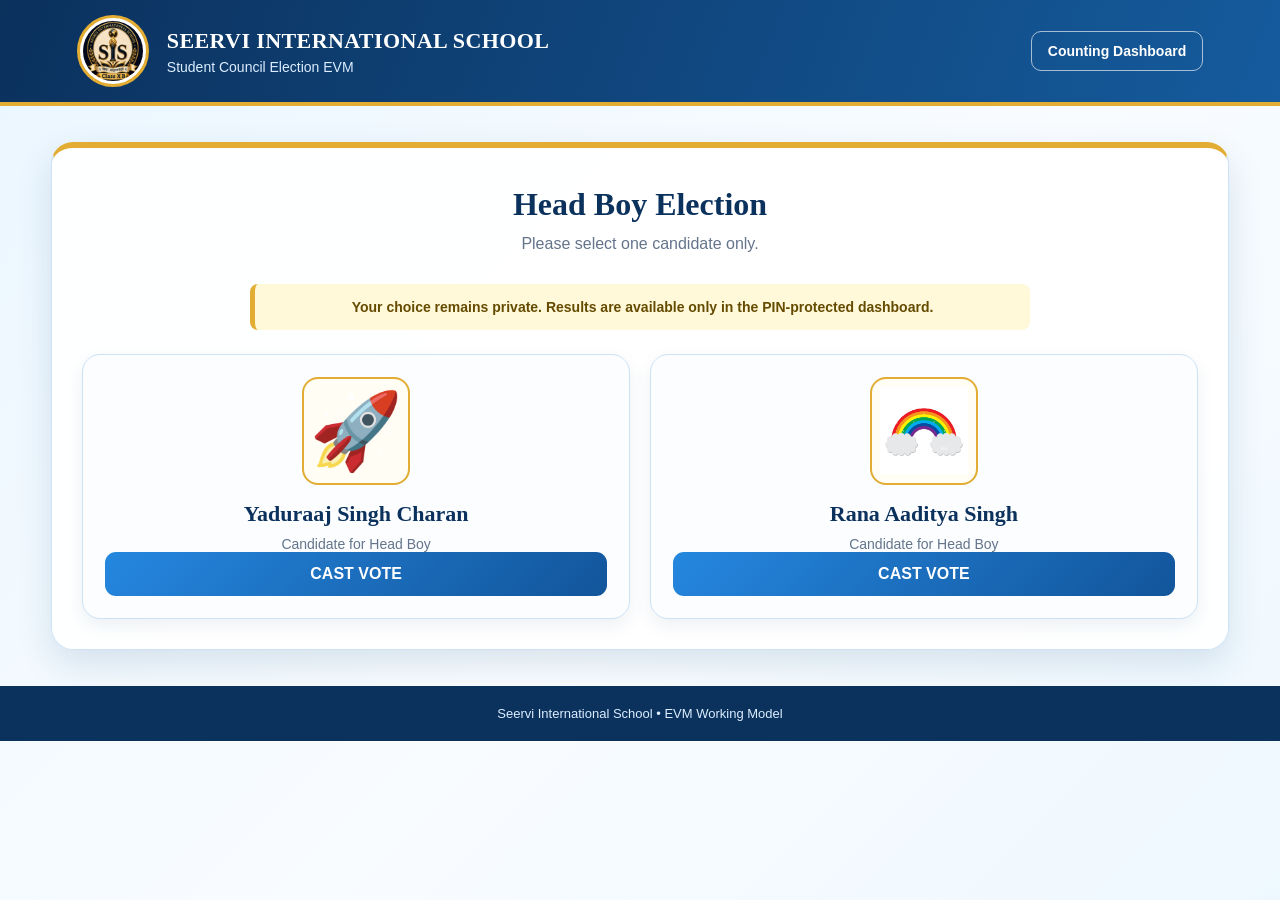
<file: index.html>
<!DOCTYPE html>
<html lang="en">
<head>
  <meta charset="UTF-8">
  <meta name="viewport" content="width=device-width, initial-scale=1.0">
  <title>Head Boy Election | Seervi International School</title>
  <link rel="stylesheet" href="style.css">
</head>

<body>

  <header class="header">
    <div class="header-brand">
      <img src="school-logo.png" alt="School Logo" class="school-logo">
      <div>
        <h1>SEERVI INTERNATIONAL SCHOOL</h1>
        <p>Student Council Election EVM</p>
      </div>
    </div>

    <a class="dashlink" href="dashboard.html">Counting Dashboard</a>
  </header>

  <main class="wrap">
    <section class="box">
      <div class="title">
        <h2>Head Boy Election</h2>
        <p>Please select one candidate only.</p>
      </div>

      <div class="note">
        Your choice remains private. Results are available only in the PIN-protected dashboard.
      </div>

      <div class="grid">
        <div class="candidate">
          <div class="symbol">
            <img src="boy1.png" alt="Yaduraaj Singh Charan Symbol">
          </div>
          <h3>Yaduraaj Singh Charan</h3>
          <p>Candidate for Head Boy</p>
          <button class="vote" onclick="castVote(0)">CAST VOTE</button>
        </div>

        <div class="candidate">
          <div class="symbol">
            <img src="boy2.png" alt="Rana Aaditya Singh Symbol">
          </div>
          <h3>Rana Aaditya Singh</h3>
          <p>Candidate for Head Boy</p>
          <button class="vote" onclick="castVote(1)">CAST VOTE</button>
        </div>
      </div>
    </section>
  </main>

  <div class="overlay" id="successPopup">
    <div class="modal">
      <div class="shield">✓</div>
      <h2>Vote Cast Successfully</h2>
      <p>Your Head Boy vote has been recorded privately.</p>
      <p>Redirecting to Head Girl Election...</p>
    </div>
  </div>

  <footer>Seervi International School • EVM Working Model</footer>

  <script>
    const HEAD_BOY_STORAGE_KEY = "seervi_headboy_votes";
    const HEAD_BOY_SESSION_KEY = "seervi_headboy_voted";

    if (sessionStorage.getItem(HEAD_BOY_SESSION_KEY) === "yes") {
      document.querySelectorAll(".vote").forEach(button => {
        button.disabled = true;
        button.textContent = "VOTE ALREADY CAST";
      });
    }

    function castVote(candidateIndex) {
      if (sessionStorage.getItem(HEAD_BOY_SESSION_KEY) === "yes") return;

      let votes = JSON.parse(localStorage.getItem(HEAD_BOY_STORAGE_KEY)) || [0, 0];
      votes[candidateIndex]++;
      localStorage.setItem(HEAD_BOY_STORAGE_KEY, JSON.stringify(votes));
      sessionStorage.setItem(HEAD_BOY_SESSION_KEY, "yes");

      document.querySelectorAll(".vote").forEach(button => {
        button.disabled = true;
        button.textContent = "VOTE CAST";
      });

      document.getElementById("successPopup").classList.add("show");

      setTimeout(() => {
        window.location.href = "headgirl.html";
      }, 1500);
    }
  </script>

</body>
</html>
</file>
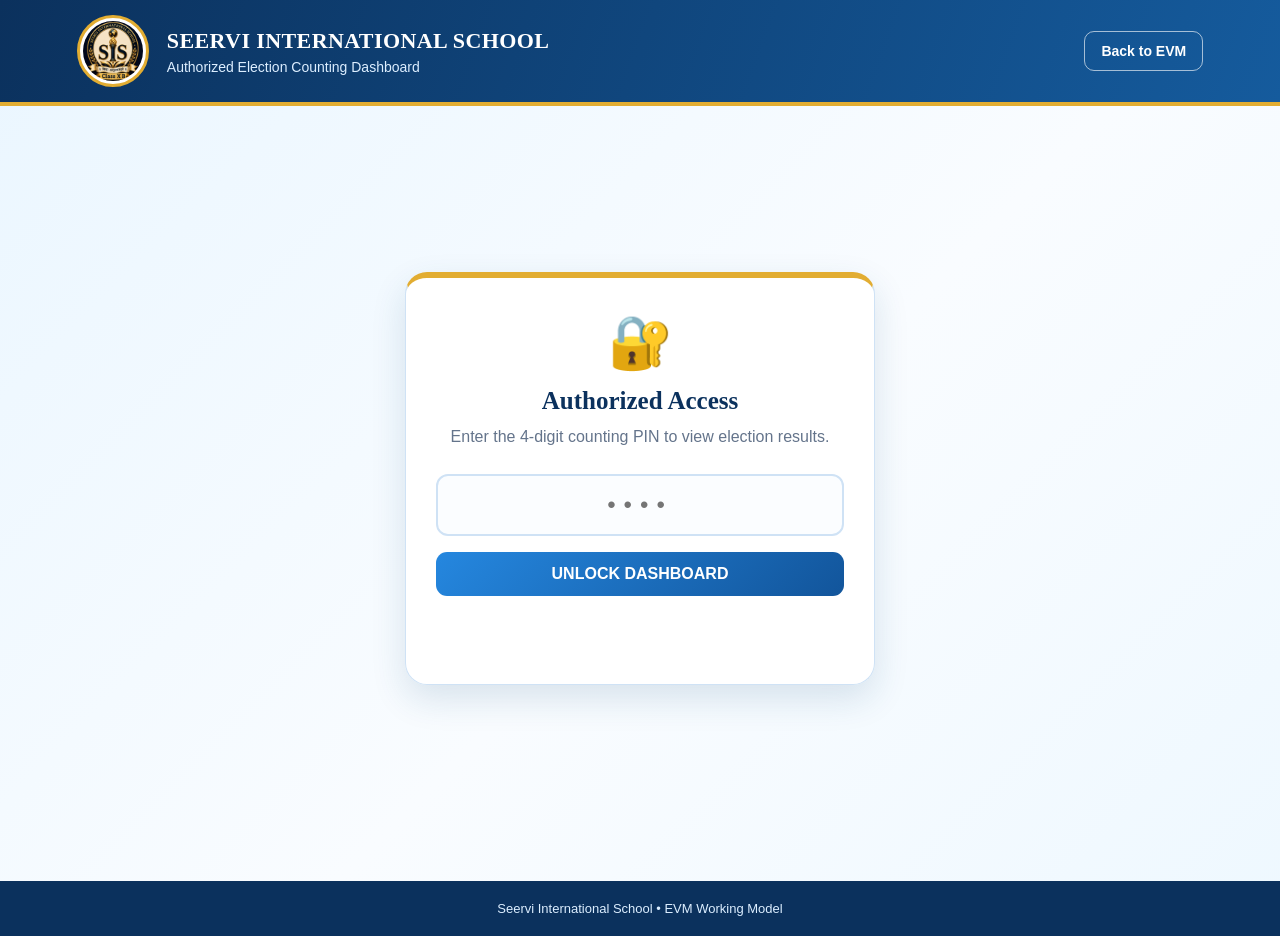
<file: dashboard.html>
<!DOCTYPE html>
<html lang="en">
<head>
  <meta charset="UTF-8">
  <meta name="viewport" content="width=device-width, initial-scale=1.0">
  <title>Counting Dashboard | Seervi International School</title>
  <link rel="stylesheet" href="style.css">
</head>

<body>

  <header class="header">
    <div class="header-brand">
      <img src="school-logo.png" alt="Seervi International School Logo" class="school-logo">

      <div>
        <h1>SEERVI INTERNATIONAL SCHOOL</h1>
        <p>Authorized Election Counting Dashboard</p>
      </div>
    </div>

    <a class="dashlink" href="index.html">Back to EVM</a>
  </header>

  <!-- PIN ACCESS SCREEN -->
  <section class="pin-screen" id="pinScreen">
    <div class="pin-card">
      <div class="shield">🔐</div>

      <h2>Authorized Access</h2>
      <p>Enter the 4-digit counting PIN to view election results.</p>

      <input
        id="p"
        type="password"
        maxlength="4"
        inputmode="numeric"
        placeholder="••••"
        autocomplete="off"
      >

      <button class="unlock" id="unlockButton" onclick="go()">
        UNLOCK DASHBOARD
      </button>

      <p class="msg" id="m"></p>
    </div>
  </section>

  <!-- RESULTS DASHBOARD -->
  <main class="wrap dashboard" id="dash">
    <section class="box">

      <div class="title">
        <h2>Election Results Dashboard</h2>
        <p>Authorized live counting view</p>
      </div>

      <div class="dashgrid">

        <section class="panel">
          <h2>Head Boy Results</h2>
          <div id="boys"></div>
        </section>

        <section class="panel">
          <h2>Head Girl Results</h2>
          <div id="girls"></div>
        </section>

      </div>

      <div class="summary">
        Total Completed Voters
        <b id="total">0</b>
        <p>One completed voter = one Head Boy vote + one Head Girl vote</p>
      </div>

      <button class="reset" onclick="resetElection()">
        RESET ELECTION DATA
      </button>

    </section>
  </main>

  <footer>
    Seervi International School • EVM Working Model
  </footer>

  <script>
    const CORRECT_PIN = "2026";
    const MAX_ATTEMPTS = 5;
    const LOCK_TIME = 5 * 60 * 1000;

    const DASHBOARD_LOCK_KEY = "seervi_dashboard_locked_until";
    const HEAD_BOY_STORAGE_KEY = "seervi_headboy_votes";
    const HEAD_GIRL_STORAGE_KEY = "seervi_headgirl_votes";

    const headBoyNames = [
      "Yaduraaj Singh Charan",
      "Rana Aaditya Singh"
    ];

    const headGirlNames = [
      "Khushi",
      "Disha",
      "Meherdeep Kaur",
      "Paridhi"
    ];

    let wrongAttempts = 0;
    let dashboardLockTimer = null;

    const pinInput = document.getElementById("p");
    const message = document.getElementById("m");
    const unlockButton = document.getElementById("unlockButton");

    function showMessage(type, text) {
      message.className = "msg " + type;
      message.textContent = text;
    }

    function clearMessage() {
      message.className = "msg";
      message.textContent = "";
    }

    function getLockEndTime() {
      return Number(localStorage.getItem(DASHBOARD_LOCK_KEY) || 0);
    }

    function formatTime(seconds) {
      const mins = Math.floor(seconds / 60);
      const secs = seconds % 60;
      return mins + ":" + String(secs).padStart(2, "0");
    }

    function startLockCountdown() {
      clearInterval(dashboardLockTimer);

      pinInput.disabled = true;
      unlockButton.disabled = true;

      function updateLockMessage() {
        const lockEnd = getLockEndTime();
        const secondsLeft = Math.max(0, Math.ceil((lockEnd - Date.now()) / 1000));

        if (secondsLeft <= 0) {
          clearInterval(dashboardLockTimer);
          localStorage.removeItem(DASHBOARD_LOCK_KEY);

          pinInput.disabled = false;
          unlockButton.disabled = false;
          pinInput.value = "";
          wrongAttempts = 0;

          showMessage("granted", "Security lock removed. You may enter the PIN now.");
          return;
        }

        showMessage(
          "locked",
          "🔒 Security Lock Active — Try again after " + formatTime(secondsLeft)
        );
      }

      updateLockMessage();
      dashboardLockTimer = setInterval(updateLockMessage, 1000);
    }

    function isDashboardLocked() {
      const lockEnd = getLockEndTime();

      if (lockEnd > Date.now()) {
        startLockCountdown();
        return true;
      }

      return false;
    }

    function go() {
      if (isDashboardLocked()) return;

      const enteredPin = pinInput.value.trim();

      if (enteredPin === CORRECT_PIN) {
        clearInterval(dashboardLockTimer);
        wrongAttempts = 0;
        pinInput.value = "";

        showMessage("granted", "✓ Access Granted");

        setTimeout(() => {
          document.getElementById("pinScreen").style.display = "none";
          document.getElementById("dash").style.display = "block";
          renderResults();
        }, 750);

        return;
      }

      wrongAttempts++;
      pinInput.value = "";

      if (wrongAttempts >= MAX_ATTEMPTS) {
        const lockEnd = Date.now() + LOCK_TIME;
        localStorage.setItem(DASHBOARD_LOCK_KEY, lockEnd);

        showMessage(
          "locked",
          "🔒 Security Lock Activated! Dashboard blocked for 5 minutes."
        );

        startLockCountdown();
        return;
      }

      showMessage(
        "denied",
        "✕ Access Denied — Wrong PIN. Attempt " +
        wrongAttempts + " of " + MAX_ATTEMPTS
      );
    }

    pinInput.addEventListener("keydown", function(event) {
      if (event.key === "Enter") go();
    });

    if (isDashboardLocked()) {
      /* lock message automatically shown */
    }

    function getVotes(storageKey, candidateCount) {
      const savedVotes = JSON.parse(localStorage.getItem(storageKey));

      if (!Array.isArray(savedVotes)) {
        return Array(candidateCount).fill(0);
      }

      const finalVotes = Array(candidateCount).fill(0);

      for (let i = 0; i < candidateCount; i++) {
        finalVotes[i] = Number(savedVotes[i] || 0);
      }

      return finalVotes;
    }

    function getTotalVotes(votes) {
      return votes.reduce((total, current) => total + current, 0);
    }

    function getWinnerText(names, votes) {
      const total = getTotalVotes(votes);

      if (total === 0) return "No votes cast yet.";

      const highestVote = Math.max(...votes);
      const winnerIndexes = [];

      votes.forEach((vote, index) => {
        if (vote === highestVote) winnerIndexes.push(index);
      });

      if (winnerIndexes.length > 1) {
        return "Current status: Tie between " +
          winnerIndexes.map(index => names[index]).join(" and ");
      }

      return "Current leader: " + names[winnerIndexes[0]];
    }

    function createResultRows(names, votes) {
      const total = getTotalVotes(votes);
      let html = "";

      names.forEach((name, index) => {
        const voteCount = votes[index];
        const percent = total === 0 ? 0 : Math.round((voteCount / total) * 100);

        html += `
          <div class="row">
            <div class="top">
              <span>${name}</span>
              <span>${voteCount} vote${voteCount === 1 ? "" : "s"}</span>
            </div>

            <div class="barbg">
              <div class="bar" style="width: ${percent}%"></div>
            </div>
          </div>
        `;
      });

      html += `<div class="winner">${getWinnerText(names, votes)}</div>`;
      return html;
    }

    function renderResults() {
      const headBoyVotes = getVotes(HEAD_BOY_STORAGE_KEY, headBoyNames.length);
      const headGirlVotes = getVotes(HEAD_GIRL_STORAGE_KEY, headGirlNames.length);

      document.getElementById("boys").innerHTML =
        createResultRows(headBoyNames, headBoyVotes);

      document.getElementById("girls").innerHTML =
        createResultRows(headGirlNames, headGirlVotes);

      document.getElementById("total").textContent = Math.min(
        getTotalVotes(headBoyVotes),
        getTotalVotes(headGirlVotes)
      );
    }

    function resetElection() {
      const confirmation = confirm(
        "Are you sure you want to reset ALL election data? This cannot be undone."
      );

      if (!confirmation) return;

      localStorage.removeItem(HEAD_BOY_STORAGE_KEY);
      localStorage.removeItem(HEAD_GIRL_STORAGE_KEY);
      localStorage.removeItem("seervi_evmlock_until");

      sessionStorage.removeItem("seervi_headboy_voted");
      sessionStorage.removeItem("seervi_headgirl_voted");

      renderResults();
      alert("Election data has been reset successfully.");
    }
  </script>

</body>
    </html>
</file>
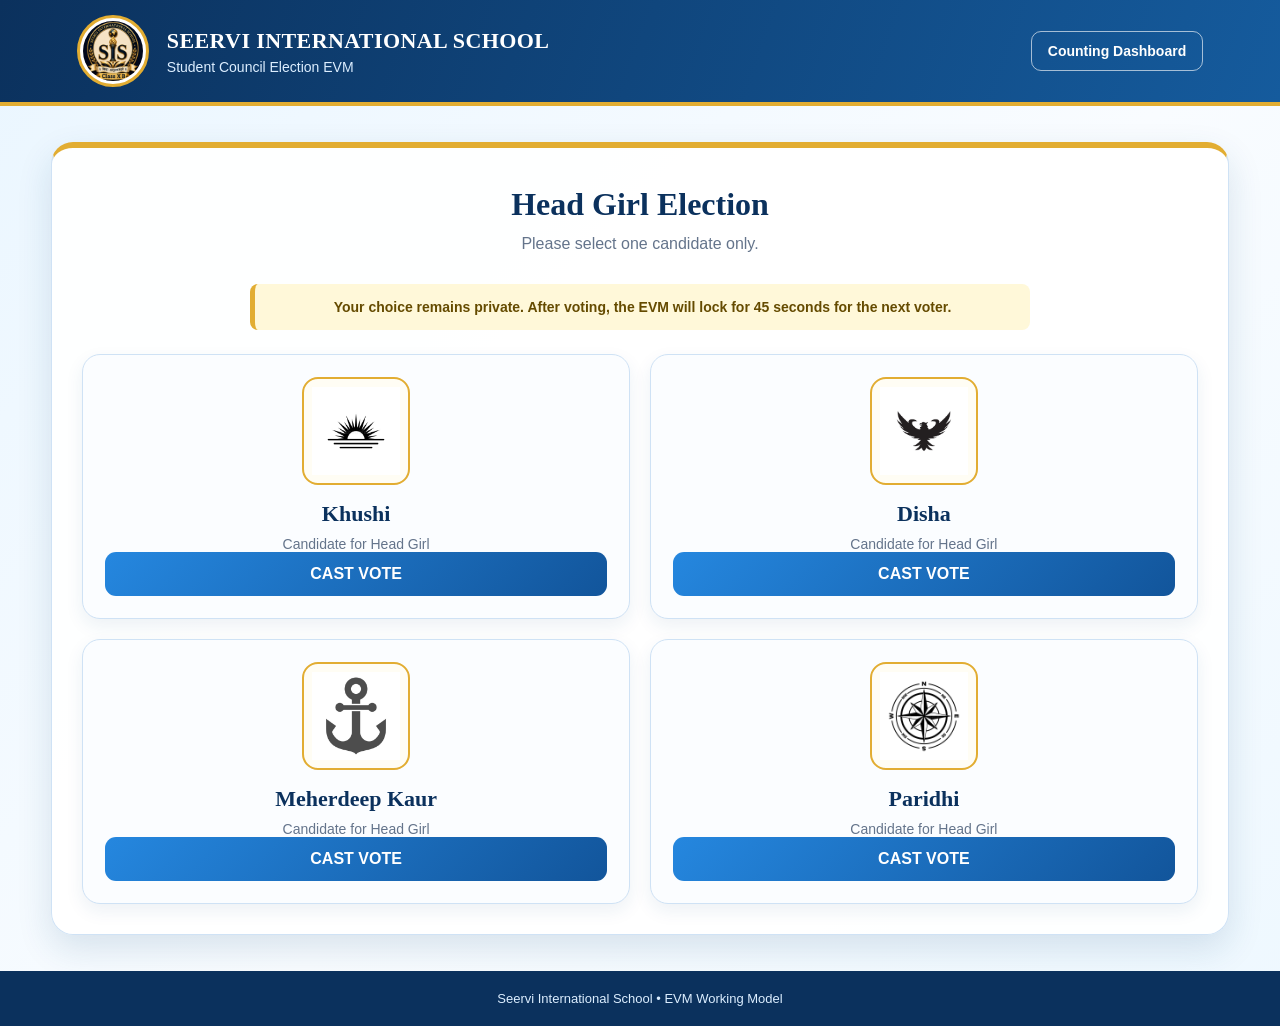
<file: headgirl.html>
<!DOCTYPE html>
<html lang="en">
<head>
  <meta charset="UTF-8">
  <meta name="viewport" content="width=device-width, initial-scale=1.0">
  <title>Head Girl Election | Seervi International School</title>
  <link rel="stylesheet" href="style.css">
</head>

<body>

  <header class="header">
    <div class="header-brand">
      <img src="school-logo.png" alt="School Logo" class="school-logo">
      <div>
        <h1>SEERVI INTERNATIONAL SCHOOL</h1>
        <p>Student Council Election EVM</p>
      </div>
    </div>

    <a class="dashlink" href="dashboard.html">Counting Dashboard</a>
  </header>

  <main class="wrap">
    <section class="box">
      <div class="title">
        <h2>Head Girl Election</h2>
        <p>Please select one candidate only.</p>
      </div>

      <div class="note">
        Your choice remains private. After voting, the EVM will lock for 45 seconds for the next voter.
      </div>

      <div class="grid">
        <div class="candidate"><div class="symbol"><img src="girl1.png"></div><h3>Khushi</h3><p>Candidate for Head Girl</p><button class="vote" onclick="castVote(0)">CAST VOTE</button></div>
        <div class="candidate"><div class="symbol"><img src="girl2.png"></div><h3>Disha</h3><p>Candidate for Head Girl</p><button class="vote" onclick="castVote(1)">CAST VOTE</button></div>
        <div class="candidate"><div class="symbol"><img src="girl3.png"></div><h3>Meherdeep Kaur</h3><p>Candidate for Head Girl</p><button class="vote" onclick="castVote(2)">CAST VOTE</button></div>
        <div class="candidate"><div class="symbol"><img src="girl4.png"></div><h3>Paridhi</h3><p>Candidate for Head Girl</p><button class="vote" onclick="castVote(3)">CAST VOTE</button></div>
      </div>
    </section>
  </main>

  <div class="overlay" id="successPopup"><div class="modal"><div class="shield">✓</div><h2>Vote Cast Successfully</h2><p>Your Head Girl vote has been recorded privately.</p></div></div>
  <div class="overlay" id="lockPopup"><div class="modal"><div class="shield">⌛</div><h2>Voting Locked</h2><p>Next voter may vote after:</p><div class="timer"><span id="lockTimer">45</span> sec</div></div></div>

  <footer>Seervi International School • EVM Working Model</footer>

  <script>
    const HEAD_GIRL_STORAGE_KEY = "seervi_headgirl_votes";
    const HEAD_GIRL_SESSION_KEY = "seervi_headgirl_voted";
    const LOCK_DURATION = 45;
    let lockInterval;

    function setVoteButtonsDisabled(disabled, text) {
      document.querySelectorAll(".vote").forEach(button => {
        button.disabled = disabled;
        if (text) button.textContent = text;
      });
    }

    function isCurrentlyLocked() {
      return Number(localStorage.getItem("seervi_evmlock_until") || 0) > Date.now();
    }

    function showLockCountdown() {
      const lockEnd = Number(localStorage.getItem("seervi_evmlock_until") || 0);
      document.getElementById("lockPopup").classList.add("show");
      setVoteButtonsDisabled(true, "VOTING LOCKED");

      clearInterval(lockInterval);
      lockInterval = setInterval(() => {
        const secondsLeft = Math.max(0, Math.ceil((lockEnd - Date.now()) / 1000));
        document.getElementById("lockTimer").textContent = secondsLeft;

        if (secondsLeft <= 0) {
          clearInterval(lockInterval);
          localStorage.removeItem("seervi_evmlock_until");
          sessionStorage.removeItem("seervi_headboy_voted");
          sessionStorage.removeItem("seervi_headgirl_voted");
          window.location.href = "index.html";
        }
      }, 1000);
    }

    if (isCurrentlyLocked()) showLockCountdown();

    function castVote(index) {
      if (isCurrentlyLocked() || sessionStorage.getItem(HEAD_GIRL_SESSION_KEY) === "yes") return;

      let votes = JSON.parse(localStorage.getItem(HEAD_GIRL_STORAGE_KEY)) || [0, 0, 0, 0];
      votes[index]++;
      localStorage.setItem(HEAD_GIRL_STORAGE_KEY, JSON.stringify(votes));
      sessionStorage.setItem(HEAD_GIRL_SESSION_KEY, "yes");

      setVoteButtonsDisabled(true, "VOTE CAST");
      document.getElementById("successPopup").classList.add("show");

      setTimeout(() => {
        localStorage.setItem("seervi_evmlock_until", Date.now() + LOCK_DURATION * 1000);
        showLockCountdown();
      }, 1300);
    }
  </script>

</body>
</html>
</file>
<file: style.css>
/* =========================================================
   SEERVI INTERNATIONAL SCHOOL — EVM WORKING MODEL
========================================================= */

* {
  box-sizing: border-box;
  margin: 0;
  padding: 0;
}

:root {
  --navy: #0b315d;
  --navy-2: #155b9d;
  --blue: #2587df;
  --blue-dark: #12559b;
  --light-blue: #eaf6ff;
  --sky: #f7fbff;
  --gold: #e2ad32;
  --gold-light: #f7d96e;
  --white: #ffffff;
  --text: #16324f;
  --muted: #64748b;
  --border: #cfe2f5;
  --green: #16834b;
  --green-light: #e9f9ef;
  --red: #bf2b2b;
  --red-light: #fff0f0;
  --shadow: 0 14px 35px rgba(23, 75, 122, 0.14);
}

body {
  min-height: 100vh;
  background: linear-gradient(135deg, #eaf6ff 0%, #f9fcff 55%, #eef8ff 100%);
  color: var(--text);
  font-family: Arial, Helvetica, sans-serif;
}

button,
input,
a {
  font-family: inherit;
}

button {
  -webkit-tap-highlight-color: transparent;
}

.hidden {
  display: none !important;
}

/* ================= HEADER + FOOTER ================= */

.header {
  min-height: 94px;
  padding: 15px 6%;
  display: flex;
  align-items: center;
  justify-content: space-between;
  gap: 18px;
  background: linear-gradient(110deg, var(--navy), var(--navy-2));
  border-bottom: 4px solid var(--gold);
  color: var(--white);
}

.header-brand {
  display: flex;
  align-items: center;
  gap: 18px;
}

.school-logo {
  width: 72px;
  height: 72px;
  flex-shrink: 0;
  object-fit: cover;
  border: 3px solid var(--gold);
  border-radius: 50%;
  background: var(--white);
  padding: 3px;
}

.header h1 {
  color: var(--white);
  font-family: Georgia, serif;
  font-size: 22px;
  letter-spacing: 0.4px;
}

.header p {
  margin-top: 5px;
  color: #dceeff;
  font-size: 14px;
}

.dashlink {
  display: inline-block;
  padding: 11px 16px;
  border: 1px solid rgba(255, 255, 255, 0.62);
  border-radius: 10px;
  color: var(--white);
  text-decoration: none;
  font-size: 14px;
  font-weight: 800;
  transition: 0.2s ease;
}

.dashlink:hover {
  background: var(--white);
  color: var(--navy);
}

footer {
  margin-top: 30px;
  padding: 20px;
  background: var(--navy);
  color: #dceeff;
  text-align: center;
  font-size: 13px;
}

/* ================= MAIN VOTING PAGE ================= */

.wrap {
  width: min(1180px, 92%);
  margin: 36px auto;
}

.box {
  padding: 30px;
  border: 1px solid var(--border);
  border-top: 6px solid var(--gold);
  border-radius: 22px;
  background: rgba(255, 255, 255, 0.96);
  box-shadow: var(--shadow);
}

.title {
  margin-bottom: 28px;
  text-align: center;
}

.title h2 {
  margin-top: 8px;
  color: var(--navy);
  font-family: Georgia, serif;
  font-size: 32px;
}

.title p {
  margin-top: 9px;
  color: var(--muted);
  line-height: 1.5;
}

.note {
  max-width: 780px;
  margin: 0 auto 24px;
  padding: 13px 15px;
  border-left: 5px solid var(--gold);
  border-radius: 8px;
  background: #fff8d9;
  color: #654b00;
  font-size: 14px;
  font-weight: 800;
  line-height: 1.45;
  text-align: center;
}

.grid {
  display: grid;
  grid-template-columns: repeat(2, minmax(0, 1fr));
  gap: 20px;
}

.candidate {
  min-height: 265px;
  padding: 22px;
  display: flex;
  flex-direction: column;
  align-items: center;
  border: 1px solid var(--border);
  border-radius: 18px;
  background: #fbfdff;
  box-shadow: 0 7px 18px rgba(23, 75, 122, 0.08);
  text-align: center;
  transition: transform 0.2s ease, box-shadow 0.2s ease;
}

.candidate:hover {
  transform: translateY(-4px);
  box-shadow: 0 13px 26px rgba(23, 75, 122, 0.16);
}

.candidate h3 {
  margin-top: 15px;
  color: var(--navy);
  font-family: Georgia, serif;
  font-size: 22px;
  line-height: 1.3;
}

.candidate p {
  margin-top: 7px;
  color: var(--muted);
  font-size: 14px;
}

.symbol {
  width: 108px;
  height: 108px;
  display: flex;
  align-items: center;
  justify-content: center;
  overflow: hidden;
  border: 2px solid var(--gold);
  border-radius: 16px;
  background: #fffdf4;
  color: var(--blue-dark);
  font-size: 13px;
  font-weight: 900;
}

.symbol img {
  width: 100%;
  height: 100%;
  object-fit: contain;
  padding: 8px;
}

.vote,
.unlock {
  width: 100%;
  margin-top: auto;
  padding: 13px 16px;
  border: none;
  border-radius: 11px;
  cursor: pointer;
  background: linear-gradient(135deg, var(--blue), var(--blue-dark));
  color: var(--white);
  font-size: 16px;
  font-weight: 900;
}

.vote:disabled,
.unlock:disabled {
  cursor: not-allowed;
  opacity: 0.55;
}

/* ================= POPUP ================= */

.overlay {
  position: fixed;
  inset: 0;
  z-index: 9999;
  display: none;
  align-items: center;
  justify-content: center;
  padding: 18px;
  background: rgba(6, 27, 53, 0.80);
}

.overlay.show {
  display: flex;
}

.modal {
  width: min(100%, 420px);
  padding: 30px 26px;
  border-top: 6px solid var(--gold);
  border-radius: 20px;
  background: var(--white);
  text-align: center;
}

.modal .shield {
  margin-bottom: 12px;
  color: var(--green);
  font-size: 48px;
  font-weight: 900;
}

.modal h2,
.pin-card h2 {
  color: var(--navy);
  font-family: Georgia, serif;
  font-size: 25px;
}

.modal p,
.pin-card p {
  margin-top: 10px;
  color: var(--muted);
  line-height: 1.55;
}

.timer {
  margin-top: 18px;
  color: var(--blue-dark);
  font-size: 40px;
  font-weight: 900;
}

/* ================= DASHBOARD PIN ================= */

.pin-screen {
  min-height: calc(100vh - 155px);
  display: flex;
  align-items: center;
  justify-content: center;
  padding: 42px 18px;
}

.pin-card {
  width: min(100%, 470px);
  padding: 34px 30px;
  border: 1px solid var(--border);
  border-top: 6px solid var(--gold);
  border-radius: 22px;
  background: rgba(255, 255, 255, 0.97);
  box-shadow: var(--shadow);
  text-align: center;
}

.pin-card > .shield {
  margin-bottom: 14px;
  font-size: 52px;
}

#p {
  width: 100%;
  margin-top: 24px;
  padding: 15px;
  border: 2px solid var(--border);
  border-radius: 12px;
  outline: none;
  background: #fbfdff;
  color: var(--navy);
  font-size: 24px;
  letter-spacing: 8px;
  text-align: center;
}

.unlock {
  margin-top: 16px;
}

.msg {
  min-height: 44px;
  margin-top: 16px;
  padding: 12px 14px;
  border-radius: 10px;
  font-size: 14px;
  font-weight: 800;
  text-align: center;
}

.msg.granted {
  background: var(--green-light);
  color: var(--green);
}

.msg.denied {
  background: var(--red-light);
  color: var(--red);
}

.msg.locked {
  background: #fff8d9;
  color: #765300;
}

/* ================= RESULTS ================= */

.dashboard {
  display: none;
}

.dashgrid {
  display: grid;
  grid-template-columns: repeat(2, minmax(0, 1fr));
  gap: 22px;
}

.panel {
  padding: 22px;
  border: 1px solid var(--border);
  border-radius: 16px;
  background: #fbfdff;
}

.panel h2 {
  padding-bottom: 15px;
  border-bottom: 1px solid var(--border);
  color: var(--navy);
  font-family: Georgia, serif;
}

.row {
  padding: 14px 0;
  border-bottom: 1px solid #e4edf6;
}

.top {
  display: flex;
  justify-content: space-between;
  gap: 12px;
  font-weight: 900;
}

.barbg {
  width: 100%;
  height: 10px;
  margin-top: 10px;
  overflow: hidden;
  border-radius: 999px;
  background: #e1edf8;
}

.bar {
  height: 100%;
  border-radius: inherit;
  background: linear-gradient(90deg, var(--gold), #f5cf5e);
}

.winner {
  margin-top: 16px;
  padding: 13px;
  border-left: 5px solid var(--gold);
  border-radius: 8px;
  background: #fff8d9;
  color: #654b00;
  font-weight: 900;
}

.summary {
  margin-top: 25px;
  padding: 22px;
  border-radius: 16px;
  background: linear-gradient(135deg, var(--navy), var(--navy-2));
  color: var(--white);
  text-align: center;
}

.summary b {
  display: block;
  margin: 12px 0 6px;
  color: var(--gold-light);
  font-size: 44px;
}

.reset {
  display: block;
  margin: 24px auto 0;
  padding: 13px 24px;
  border: none;
  border-radius: 12px;
  cursor: pointer;
  background: #bf2b2b;
  color: white;
  font-size: 16px;
  font-weight: 900;
}

/* ================= MOBILE ================= */

@media (max-width: 760px) {
  .header {
    flex-direction: column;
    align-items: flex-start;
  }

  .header-brand {
    gap: 12px;
  }

  .school-logo {
    width: 56px;
    height: 56px;
  }

  .dashlink {
    width: 100%;
    text-align: center;
  }

  .header h1 {
    font-size: 18px;
  }

  .grid,
  .dashgrid {
    grid-template-columns: 1fr;
  }

  .wrap {
    width: 94%;
    margin: 22px auto;
  }

  .box {
    padding: 18px;
  }
  }
</file>
